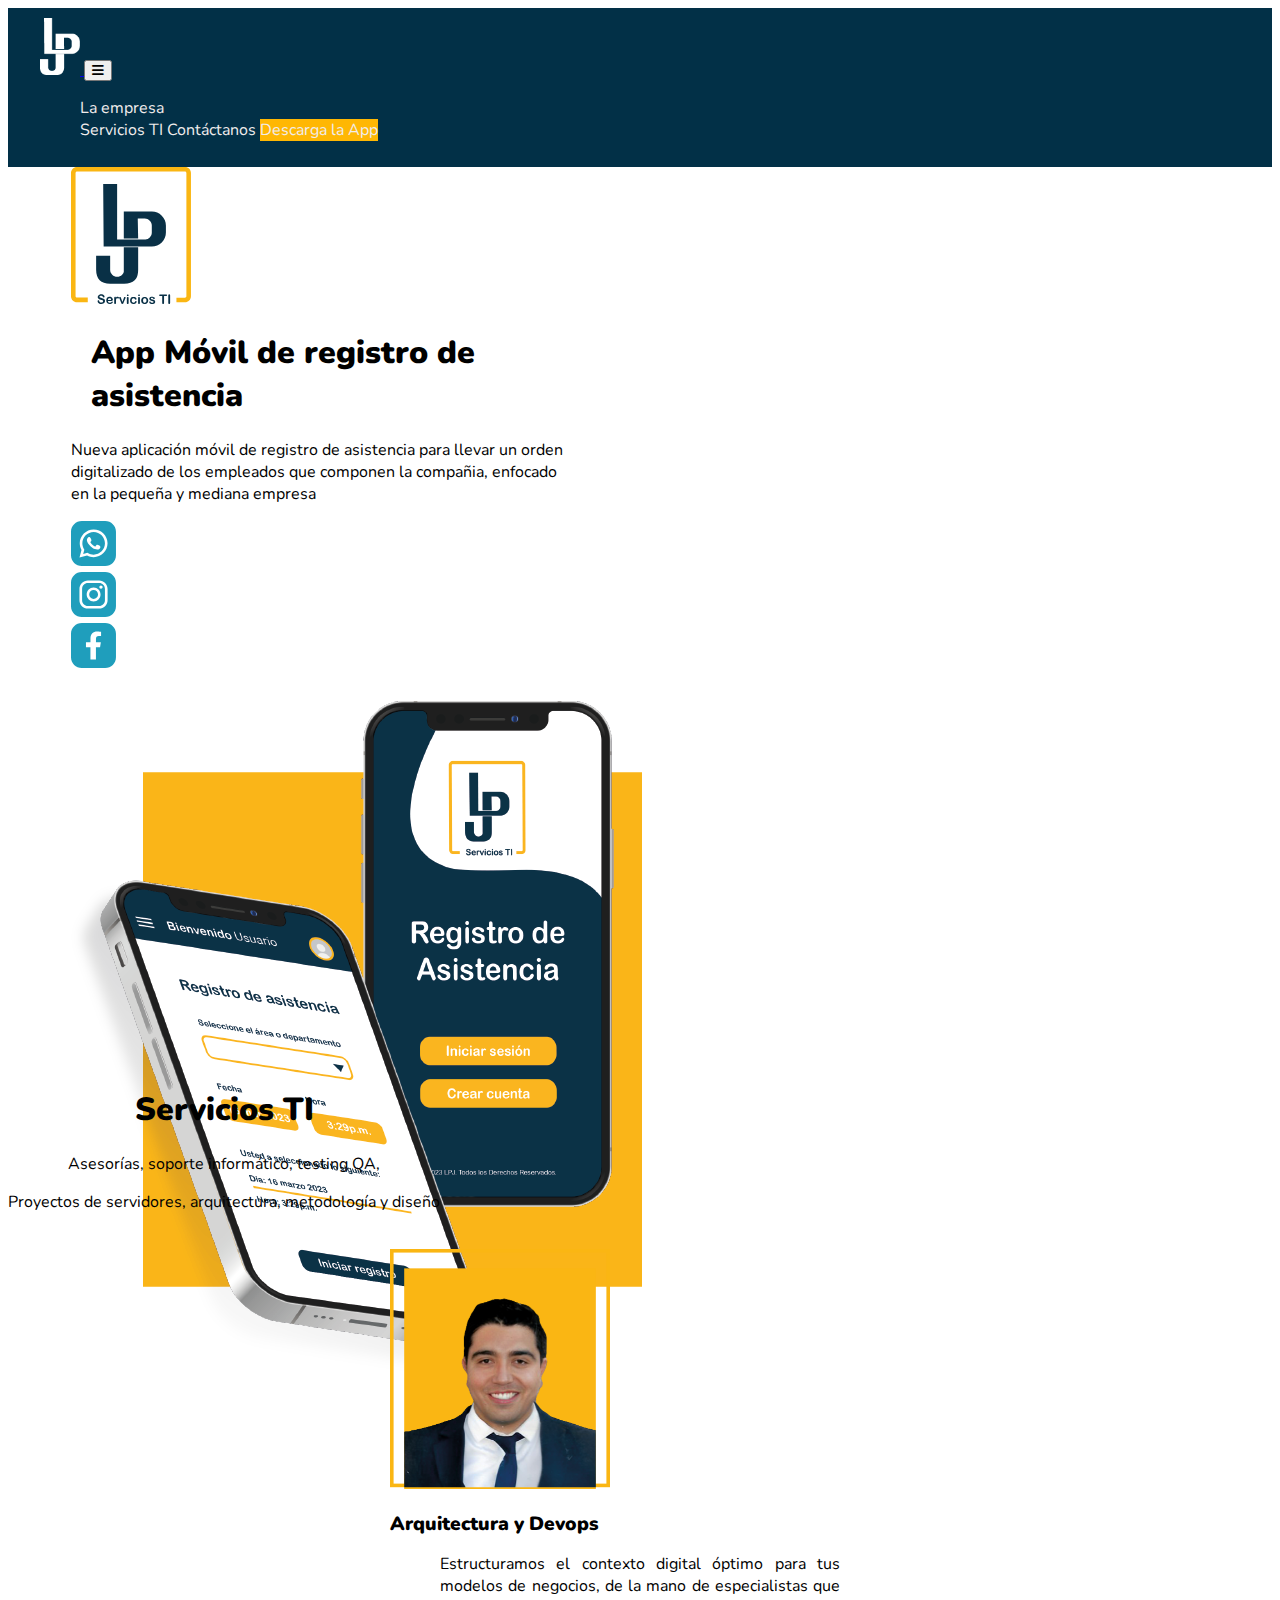
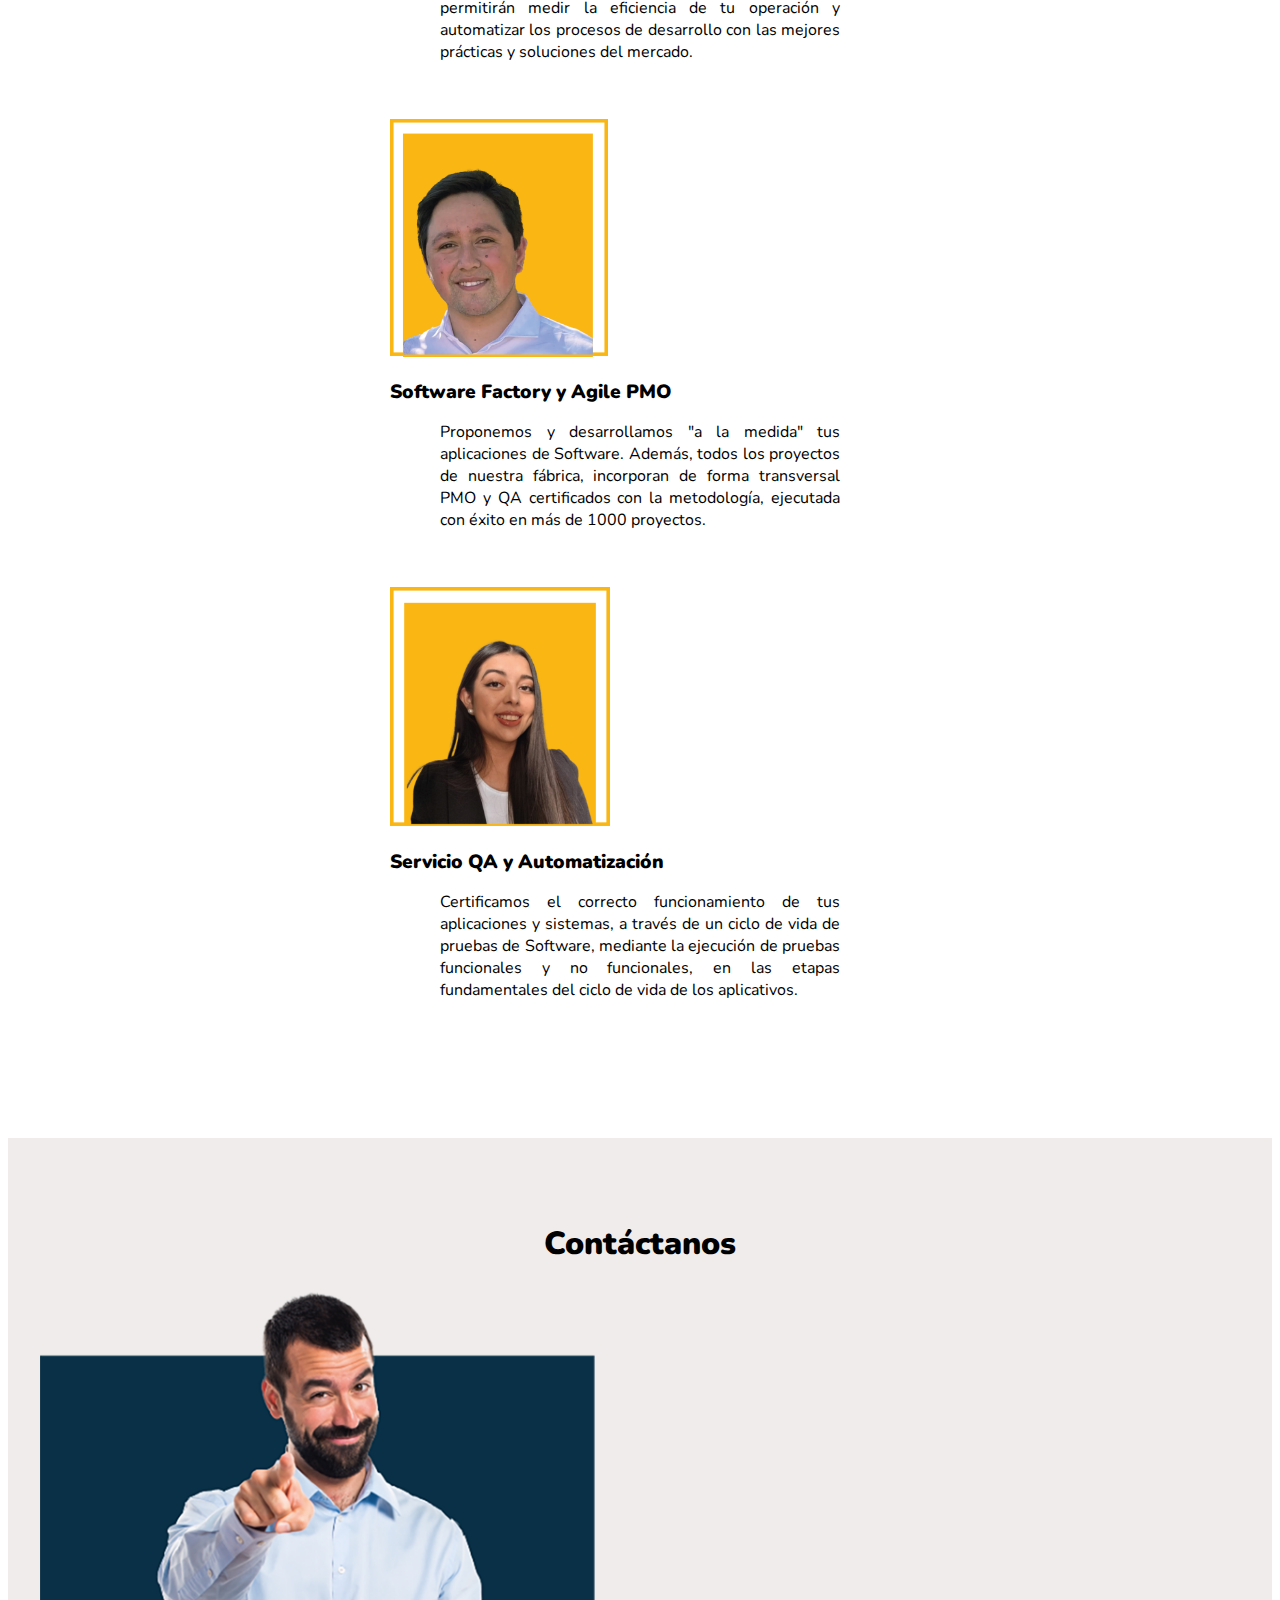
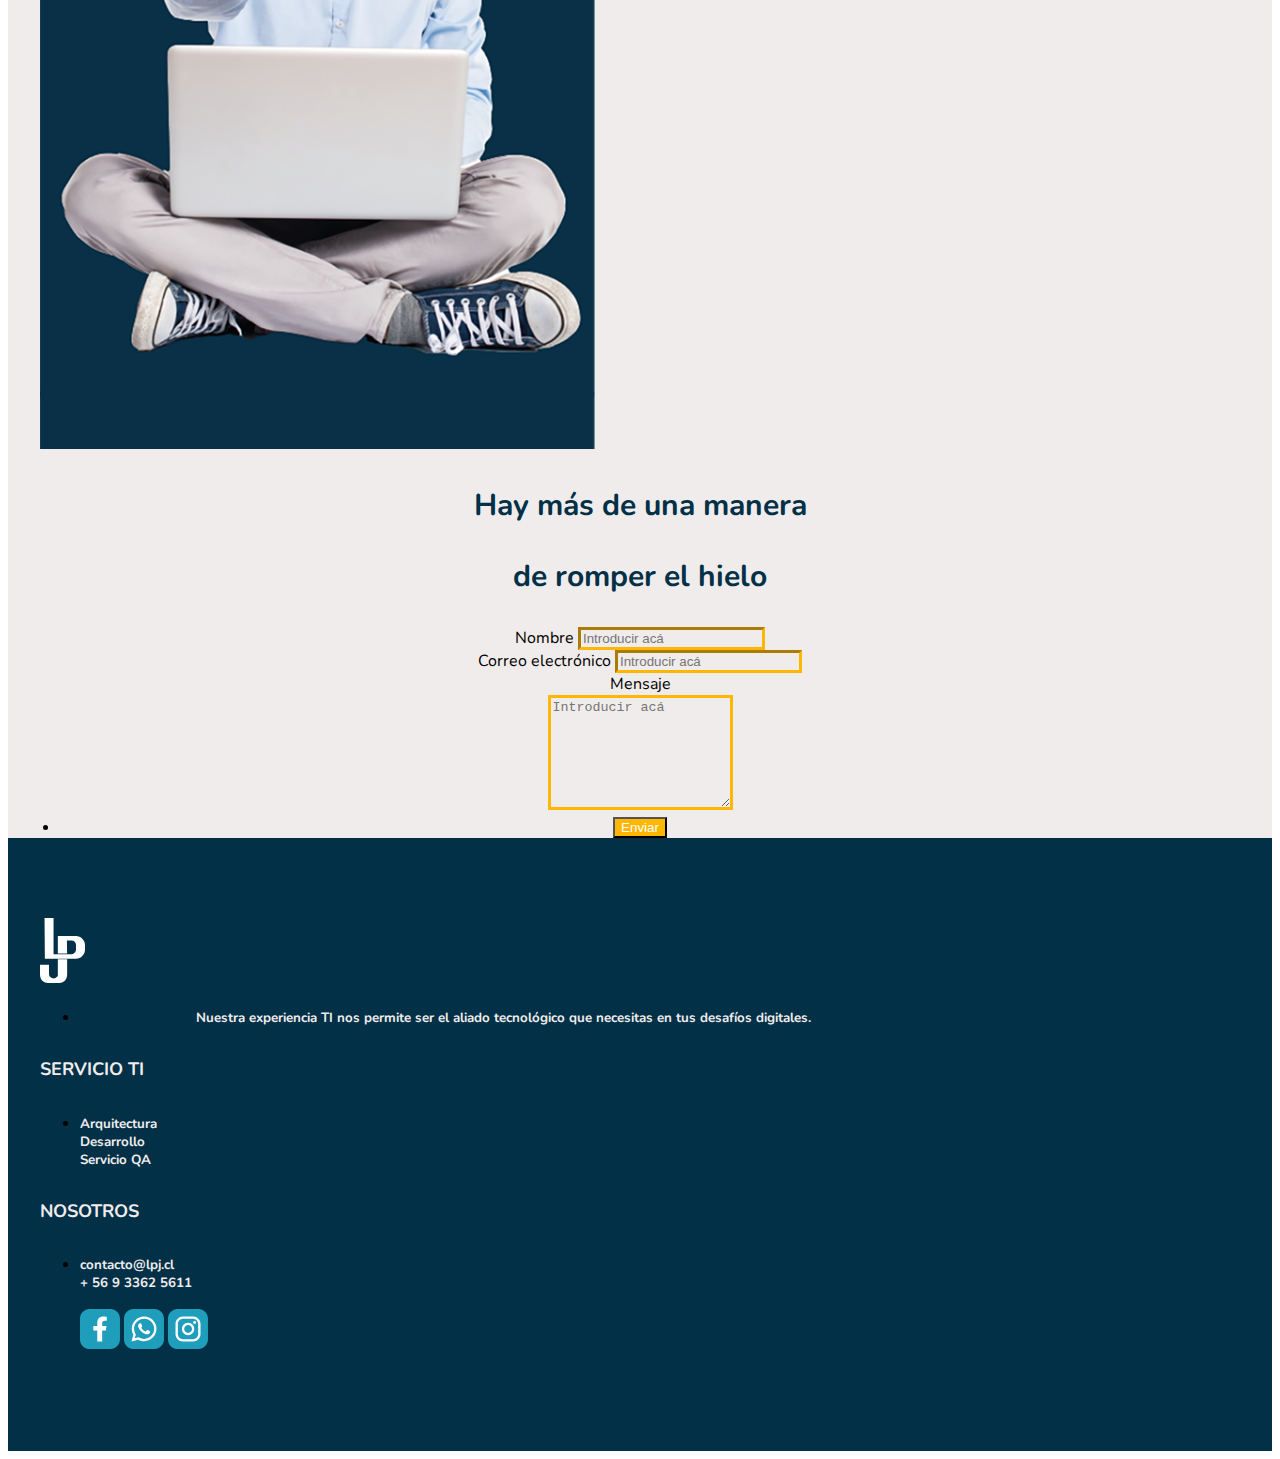
<file: lpj/index.html>
<!doctype html>
<html lang="en">

<head>
    <!-- Required meta tags -->
    <meta charset="utf-8">
    <meta name="viewport" content="width=device-width, initial-scale=1">

    <!-- Bootstrap CSS -->
    <script src="https://ajax.googleapis.com/ajax/libs/jquery/3.5.1/jquery.min.js"></script>

    <script>
        function mostrarConfirmacion() {
            document.getElementById("mensajeConfirmacion").style.display = "block";
        }
    </script>

    <link href="https://cdn.jsdelivr.net/npm/bootstrap@5.0.2/dist/css/bootstrap.min.css" rel="stylesheet"
        integrity="sha384-EVSTQN3/azprG1Anm3QDgpJLIm9Nao0Yz1ztcQTwFspd3yD65VohhpuuCOmLASjC" crossorigin="anonymous">
    <link href="estilos.css" rel="stylesheet">
    <link rel="preconnect" href="https://fonts.googleapis.com">
    <link rel="preconnect" href="https://fonts.gstatic.com" crossorigin>
    <link href="https://fonts.googleapis.com/css2?family=Nunito&display=swap" rel="stylesheet">
    <link href="https://cdnjs.cloudflare.com/ajax/libs/font-awesome/6.2.1/css/all.min.css" rel="stylesheet">

    <link rel="icon" href="icono e imagenes/logos-01-01.png">
    <title>LPJ</title>
</head>

<body>

    <!-- Inicio Nav -->
    <nav class="navbar navbar-expand-lg position-absolute w-100">
        <div class="container">
            <a href="#"><img src="icono e imagenes/logos-01-01.png" alt="" width="40"> </a>
            <button class="navbar-toggler" type="button" data-bs-toggle="collapse"
                data-bs-target="#navbarSupportedContent" aria-controls="navbarSupportedContent" aria-expanded="false"
                aria-label="Toggle navigation">
                <i class="fas fa-bars lead text-light"></i>
            </button>
            <div class="collapse navbar-collapse" id="navbarSupportedContent">
                <ul class="navbar-nav ms-auto mb-2 mb-lg-0">
                    <div class=".nav-container ">
                        <li class="nav-item d-flex">
                            <a class="nav-link align-self-center fw-bold" aria-current="page" href="#Appmovil"">La empresa</a>
              </li>
            </div>
              <li class=" nav-item ">
                <a class=" nav-link align-self-center fw-bold" href="#SeviciosTI">Servicios TI</a>
                        </li>
                        <li class="nav-item">
                            <a class="nav-link align-self-center fw-bold" href="#Contactanos">Contáctanos</a>
                        </li>
                        <li class="nav-item">
                           <a class="btn btn-secundary text-light fw-bold" href="https://drive.google.com/file/d/19Aogw-Cropiysx2w3s2Hjj6cMevZFYK3/view?usp=share_link">Descarga la App</a>
              </li>
              </ul>
          </div>
        </div>
  </nav>
<!-- Termino Nav -->

<!-- Parte principal -->
<section>
    <div class=" row g-0 h-100">
                                <div class="col-lg-6 d-flex">
                                    <div class="content mx-auto align-self-center px-4.5 my-5">
                                        <div class="my-5">
                                            <img src="icono e imagenes/logos-03.svg " alt=" " width="120">
                                        </div>
                                        <h1 id="Appmovil" class="display-5 fw-bold mb-4">App Móvil de registro de
                                            asistencia</h1>
                                        <p class="lead mb-4">Nueva aplicación móvil de registro de asistencia para
                                            llevar un orden digitalizado de los empleados que componen la compañia,
                                            enfocado en la pequeña y mediana empresa </p>
                                        <div class="col-lg-12">
                                            <div class="bloque d-flex ">
                                                <div class="d-flex me-3">
                                                    <div class="icono-container">
                                                        <a href="#">
                                                            <img src="icono e imagenes/whatsapp.svg" width="45px"
                                                                alt="instagram">
                                                        </a>
                                                    </div>
                                                </div>
                                                <div class="d-flex me-3">
                                                    <div class="icono-container">
                                                        <a href="#">
                                                            <img src="icono e imagenes/instagram.svg" width="45px"
                                                                alt="whatsapp">
                                                        </a>
                                                    </div>
                                                </div>
                                                <div class="d-flex">
                                                    <div class="icono-container">
                                                        <a href="#">
                                                            <img src="icono e imagenes/facebook.svg" width="45px"
                                                                alt="tiktok">
                                                        </a>
                                                    </div>
                                                </div>
                                            </div>
                                        </div>
                                    </div>
                                </div>

                                <div class="fotoprincipal col-lg-6 d-flex">
                                    <div class="content mx-auto">
                                        <img src="icono e imagenes/imagenprincipal-01.png" class="img-fluid"
                                            alt="fondo">
                                    </div>
                                </div>
                    </div>
                    </section>
                    <!-- Termino Parte principal -->

                    <!-- Inicio integrantes -->

                    <div class="content mx-auto align-self-center d-flex">
                        <div class="centro my-5">
                            <h1 id="SeviciosTI" class="my-4"> Servicios TI</h1>
                            <p class="lead mb-0">Asesorías, soporte informático, testing QA, </p>
                            <p class="lead">Proyectos de servidores, arquitectura, metodología y diseño</p>
                        </div>
                    </div>

                    <div class="contenedor">
                        <div class="container text-center ">
                            <div class="row align-items align-self-center">
                                <div class="column content mx-auto align-self-center">
                                    <div class="image-container">
                                        <img src="icono e imagenes/Luis.svg" alt="luis" width="220px">
                                        <h2 class="my-2">Arquitectura y Devops</h2>
                                        <p class="texto-justificado">Estructuramos el contexto digital óptimo para tus
                                            modelos de negocios,
                                            de la mano de especialistas que permitirán medir la eficiencia de tu
                                            operación y
                                            automatizar los procesos de desarrollo con las mejores prácticas y
                                            soluciones del mercado.</p>
                                    </div>
                                </div>
                                <div class="column content mx-auto align-self-center">
                                    <div class="image-container ">
                                        <img src="icono e imagenes/integrantes-02.svg" alt="pablo" width="220px">
                                        <h2 class="my-2">Software Factory y Agile PMO</h2>
                                        <p class="texto-justificado">Proponemos y desarrollamos "a la medida" tus
                                            aplicaciones de Software. Además, todos los proyectos de nuestra fábrica,
                                            incorporan de forma transversal PMO y QA certificados con la metodología,
                                            ejecutada con éxito en más de 1000 proyectos.</p>
                                    </div>
                                </div>
                                <div class="column content mx-auto align-self-center">
                                    <div class="image-container">
                                        <img src="icono e imagenes/Jenny.svg" alt="jenny" width="220px">
                                        <h2 class="my-2">Servicio QA y Automatización</h2>
                                        <p class="texto-justificado">Certificamos el correcto funcionamiento de tus
                                            aplicaciones y sistemas, a través de un ciclo de vida de pruebas de
                                            Software, mediante la ejecución de pruebas funcionales y no funcionales, en
                                            las etapas fundamentales del ciclo de vida de los aplicativos.</p>
                                    </div>
                                </div>
                            </div>
                        </div>
                    </div>
                    <!-- Finintegrantes -->

                    <!-- Inicio contáctanos -->
                    <div class="cuadro  mx-auto">
                        <div class=" align-self-center px-4 my-5">
                            <h1 id="Contactanos" class="my-4"> Contáctanos</h1>
                        </div>

                        <div class="container text-center">
                            <div class="row">
                                <div class="col-sm-5 col-md-6">
                                    <div class="fotocontacto col-lg-10 d-flex">
                                        <div class="content mx-auto align-self-center my-0">
                                            <img src="icono e imagenes/imgcontacto.png" class="img-fluid" alt="fondo"
                                                width="120%">
                                        </div>
                                    </div>
                                </div>

                                <!-- Formulario -->
                                <div class="col-sm-5 offset-sm-2 col-md-6 offset-md-0">
                                    <h3 class="row align-items-start mb-0">Hay más de una manera</h3>
                                    <h3 class="row align-items-start mb-5">de romper el hielo</h3>
                                    <form id="miFormulario" action="procesar_formulario.php" method="POST">
    <div class="form-group mb-4">
        <label for="full_name_id" class="row align-items-start mb-2 fw-bold">Nombre</label>
        <input type="text" class="form-control row align-items-start" id="full_name_id" name="full_name" placeholder="Introducir acá">
    </div>

    <div class="form-group mb-4">
        <label for="exampleInputEmail1" class="row align-items-start mb-2 fw-bold">Correo electrónico</label>
        <input type="email" class="form-control row align-items-start" id="exampleInputEmail1" name="exampleInputEmail1" aria-describedby="emailHelp" placeholder="Introducir acá">
    </div>

    <div class="form-group">
        <label for="exampleInputEmail1" class="row align-items-start mb-2 fw-bold">Mensaje</label>
        <div class="col-md-12">
            <textarea class="form-control row align-items-start" id="message" name="message" placeholder="Introducir acá" rows="7"></textarea>
        </div>
        <li class="btn">
            <button type="submit" class="btn btn-secondary fw-bold" onclick="mostrarConfirmacion()" style="background-color: #FFB703; color: #FFF;">Enviar</button>
        </li>
    </div>
</form>


                                    <script>
                                        $(document).ready(function () {
                                            $('#miFormulario').submit(function (e) {
                                                e.preventDefault(); // Evita el envío del formulario por defecto

                                                $.ajax({
                                                    url: $(this).attr('action'),
                                                    type: $(this).attr('method'),
                                                    data: $(this).serialize(),
                                                    success: function (response) {
                                                        // Manejar la respuesta del servidor aquí (opcional)
                                                        console.log(response);
                                                    },
                                                    error: function (xhr, status, error) {
                                                        // Manejar errores aquí (opcional)
                                                        console.error(error);
                                                    }
                                                });
                                            });
                                        });
                                    </script>
                                    <div id="mensajeConfirmacion" style="display: none;">
                                        <p>¡El formulario se ha enviado con éxito!</p>
                                    </div>

                                </div>
                            </div>
                        </div>
                    </div>
                    <!-- Fin contáctanos -->

                    <!-- inicio Footer -->

                    <footer class="footer">
                        <div class="container">
                            <div class="row text-center text-xs-center text-sm-left text-md-left">
                                <div class="col-xs-12  col-md-4">
                                    <div class="my-2">
                                        <img src="icono e imagenes/logos-02.svg" alt="" width="45px">
                                    </div>
                                    <ul class="list-unstyled quick-links">
                                        <li>
                                            <h4 class="texto-justificado">Nuestra experiencia TI nos permite ser el
                                                aliado
                                                tecnológico que necesitas en tus desafíos digitales.
                                            </h4>
                                        </li>
                                    </ul>
                                </div>
                                <div class="col-xs-12 col-sm-4 col-md-4">
                                    <h5>SERVICIO TI</h5>
                                    <ul class="list-unstyled quick-links">
                                        <li>
                                            <h4>Arquitectura
                                                <br>
                                                Desarrollo
                                                <br>
                                                Servicio QA
                                            </h4>
                                </div>
                                <div class="col-xs-4 col-md-4">
                                    <h5>NOSOTROS</h5>
                                    <ul class="list-unstyled quick-links">
                                        <li>
                                            <h4>contacto@lpj.cl
                                                <br>
                                                + 56 9 3362 5611
                                            </h4>
                                            <div class="my-4 mb-4">
                                                <div class="icono-container">
                                                    <a href="https://es-la.facebook.com/" class="href">
                                                        <img src="icono e imagenes/facebook.svg" alt="" width="40px">
                                                    </a>
                                                </div>
                                                <div class="icono-container">
                                                    <a href="https://web.whatsapp.com/" class="href">
                                                        <img src="icono e imagenes/whatsapp.svg" alt="" width="40px">
                                                    </a>
                                                </div>
                                                <div class="icono-container">
                                                    <a href="https://www.instagram.com/" class="href">
                                                        <img src="icono e imagenes/instagram.svg" alt="" width="40px">
                                                    </a>
                                                </div>
                                            </div>
                                        </li>
                                    </ul>
                                </div>
                            </div>
                        </div>
            </div>
            </footer>
            <!-- fin Footer -->





            <!-- Optional JavaScript; choose one of the two! -->

            <!-- Option 1: Bootstrap Bundle with Popper -->
            <script src="https://cdn.jsdelivr.net/npm/bootstrap@5.0.2/dist/js/bootstrap.bundle.min.js"
                integrity="sha384-MrcW6ZMFYlzcLA8Nl+NtUVF0sA7MsXsP1UyJoMp4YLEuNSfAP+JcXn/tWtIaxVXM"
                crossorigin="anonymous"></script>

            <!-- Option 2: Separate Popper and Bootstrap JS -->
            <!--
    <script src="https://cdn.jsdelivr.net/npm/@popperjs/core@2.9.2/dist/umd/popper.min.js" integrity="sha384-IQsoLXl5PILFhosVNubq5LC7Qb9DXgDA9i+tQ8Zj3iwWAwPtgFTxbJ8NT4GN1R8p" crossorigin="anonymous"></script>
    <script src="https://cdn.jsdelivr.net/npm/bootstrap@5.0.2/dist/js/bootstrap.min.js" integrity="sha384-cVKIPhGWiC2Al4u+LWgxfKTRIcfu0JTxR+EQDz/bgldoEyl4H0zUF0QKbrJ0EcQF" crossorigin="anonymous"></script>
    -->
</body>

</html>
</file>
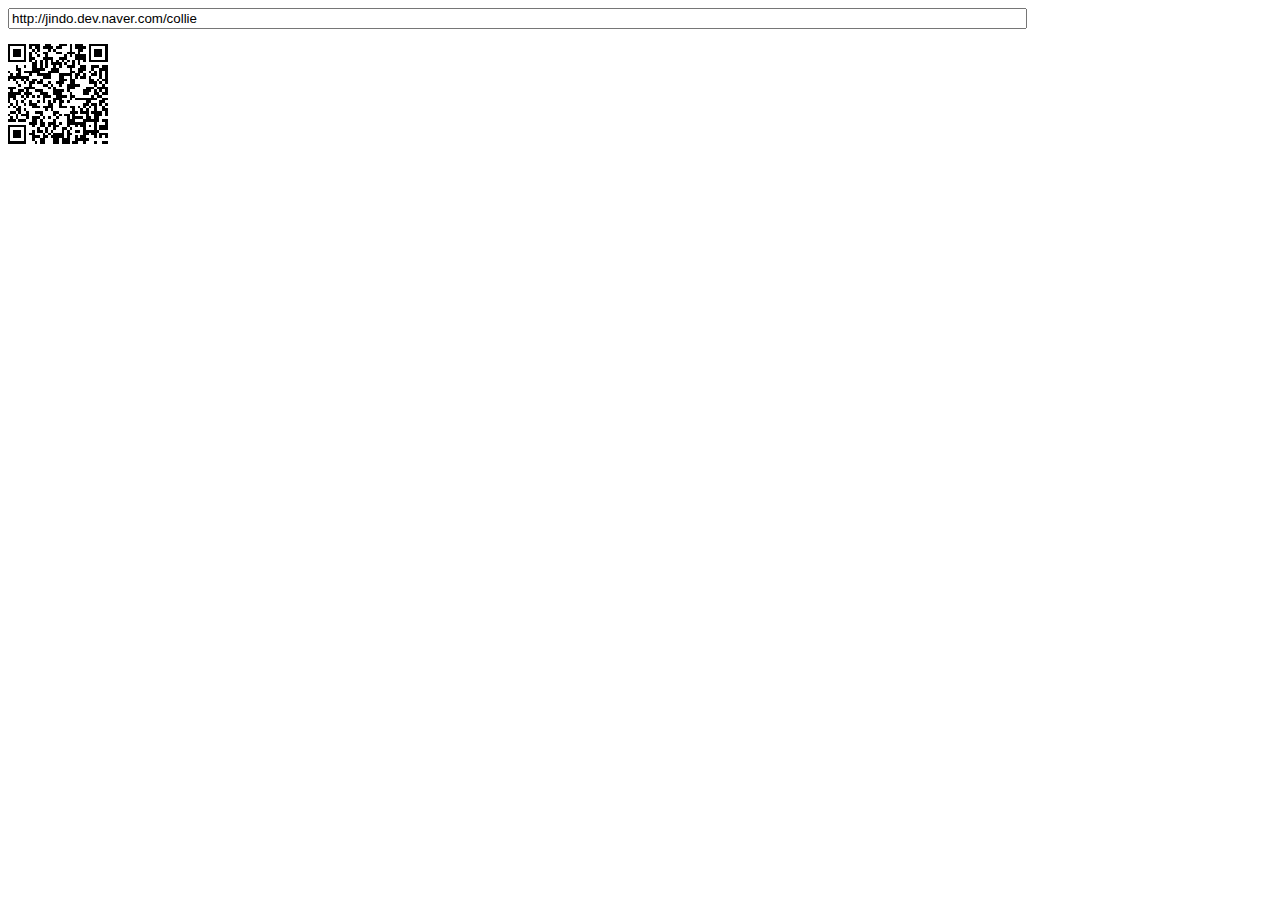
<file: lpj/qrcodejs-master/index.html>
<!DOCTYPE html PUBLIC "-//W3C//DTD XHTML 1.0 Transitional//EN" "http://www.w3.org/TR/xhtml1/DTD/xhtml1-transitional.dtd">
<html xmlns="http://www.w3.org/1999/xhtml" xml:lang="ko" lang="ko">
<head>
<title>Cross-Browser QRCode generator for Javascript</title>
<meta http-equiv="Content-Type" content="text/html; charset=UTF-8" />
<meta name="viewport" content="width=device-width,initial-scale=1,user-scalable=no" />
<script type="text/javascript" src="jquery.min.js"></script>
<script type="text/javascript" src="qrcode.js"></script>
</head>
<body>
<input id="text" type="text" value="http://jindo.dev.naver.com/collie" style="width:80%" /><br />
<div id="qrcode" style="width:100px; height:100px; margin-top:15px;"></div>

<script type="text/javascript">
var qrcode = new QRCode(document.getElementById("qrcode"), {
	width : 100,
	height : 100
});

function makeCode () {		
	var elText = document.getElementById("text");
	
	if (!elText.value) {
		alert("Input a text");
		elText.focus();
		return;
	}
	
	qrcode.makeCode(elText.value);
}

makeCode();

$("#text").
	on("blur", function () {
		makeCode();
	}).
	on("keydown", function (e) {
		if (e.keyCode == 13) {
			makeCode();
		}
	});
</script>
</body>
</file>
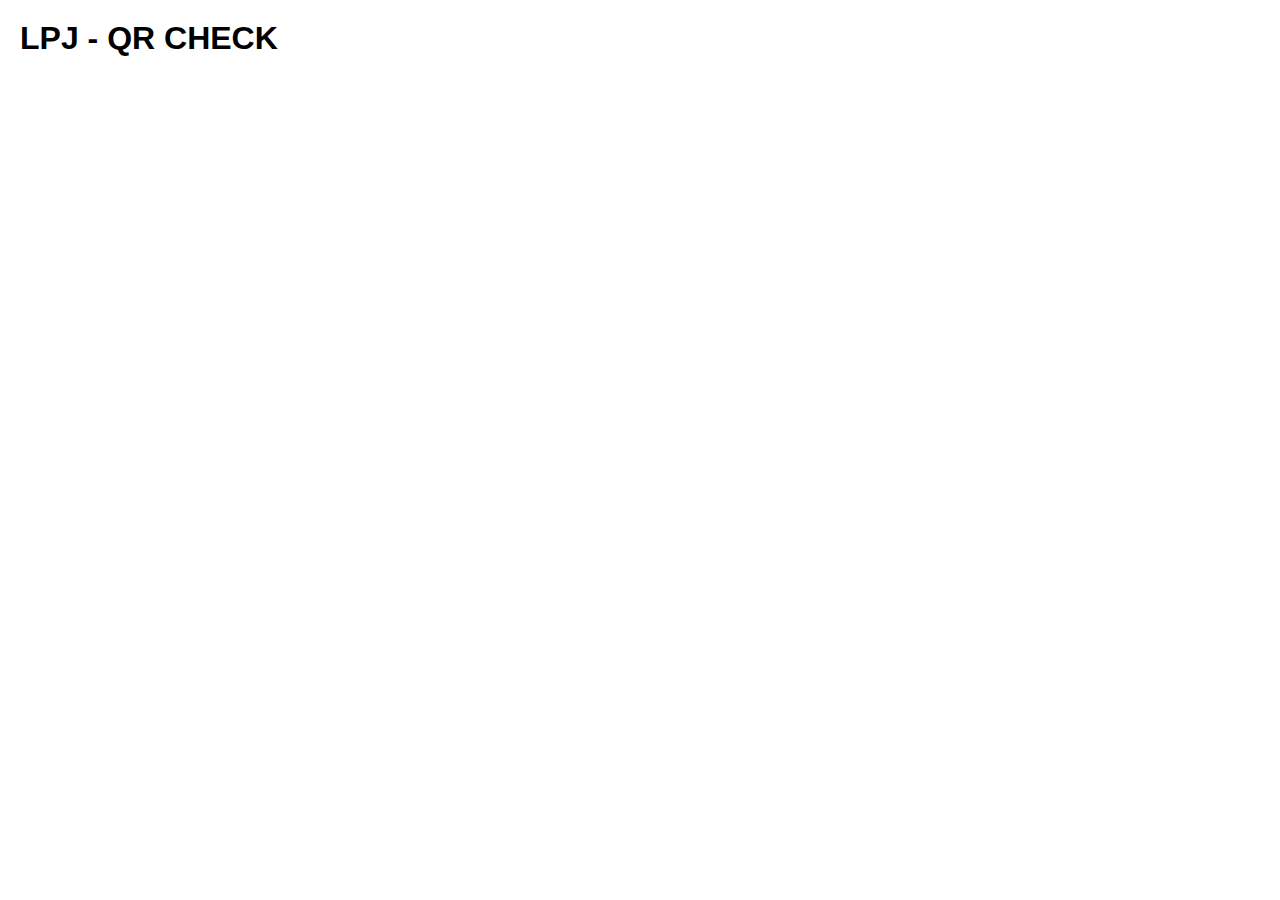
<file: lpj/qr.html>
<!DOCTYPE html>
<html>

<head>
    <title>LPJ - QR CHECK</title>
    <style>
        body {
            font-family: Arial, sans-serif;
            margin: 0;
            padding: 20px;
        }

        h1 {
            margin-top: 0;
        }

        #qr-container {
            margin-bottom: 20px;
        }

        .label {
            display: block;
            margin-bottom: 10px;
        }
    </style>
</head>

<body>
    <h1>LPJ - QR CHECK</h1>
    <div id="qr-container"></div>
    <label class="label" id="server-time-label"></label>
    <label class="label" id="fecha-label"></label>
    <label class="label" id="hora-label"></label>

    <script src="https://cdnjs.cloudflare.com/ajax/libs/jquery/3.3.1/jquery.min.js"></script>
    <script src="qrcodejs-master/qrcode.min.js"></script>

    <script>
        function obtenerFechaHoraServidor() {
            $.ajax({
                url: 'obtener_fecha_hora_servidor.php',
                type: 'GET',
                success: function (response) {
                    mostrarCodigoQR(response);
                    mostrarHoraServidor(response);
                }
            });
        }

        function mostrarCodigoQR(texto) {
            var qrContainer = document.getElementById('qr-container');
            qrContainer.innerHTML = ''; // Eliminar el contenido anterior
            var qrcode = new QRCode(qrContainer, {
                text: texto,
                width: 300,
                height: 300
            });
        }

        function mostrarHoraServidor(fechaHora) {
            var fechaLabel = document.getElementById('fecha-label');
            var horaLabel = document.getElementById('hora-label');
        
            // Separar la fecha y la hora
            var fecha = fechaHora.split(' ')[0];
            var hora = fechaHora.split(' ')[1];
        
            // Obtener los componentes de la fecha
            var year = fecha.split('-')[0];
            var month = fecha.split('-')[1];
            var day = fecha.split('-')[2];
        
            // Formatear la fecha en formato DD/MM/AAAA
            var fechaFormateada = day + '-' + month + '-' + year;
        
            // Actualizar el contenido de las etiquetas
            fechaLabel.innerHTML = 'Fecha: ' + fechaFormateada;
            horaLabel.innerHTML = 'Hora: ' + hora;
        }

        setInterval(obtenerFechaHoraServidor, 15000);
        obtenerFechaHoraServidor();
    </script>
</body>

</html>
</file>
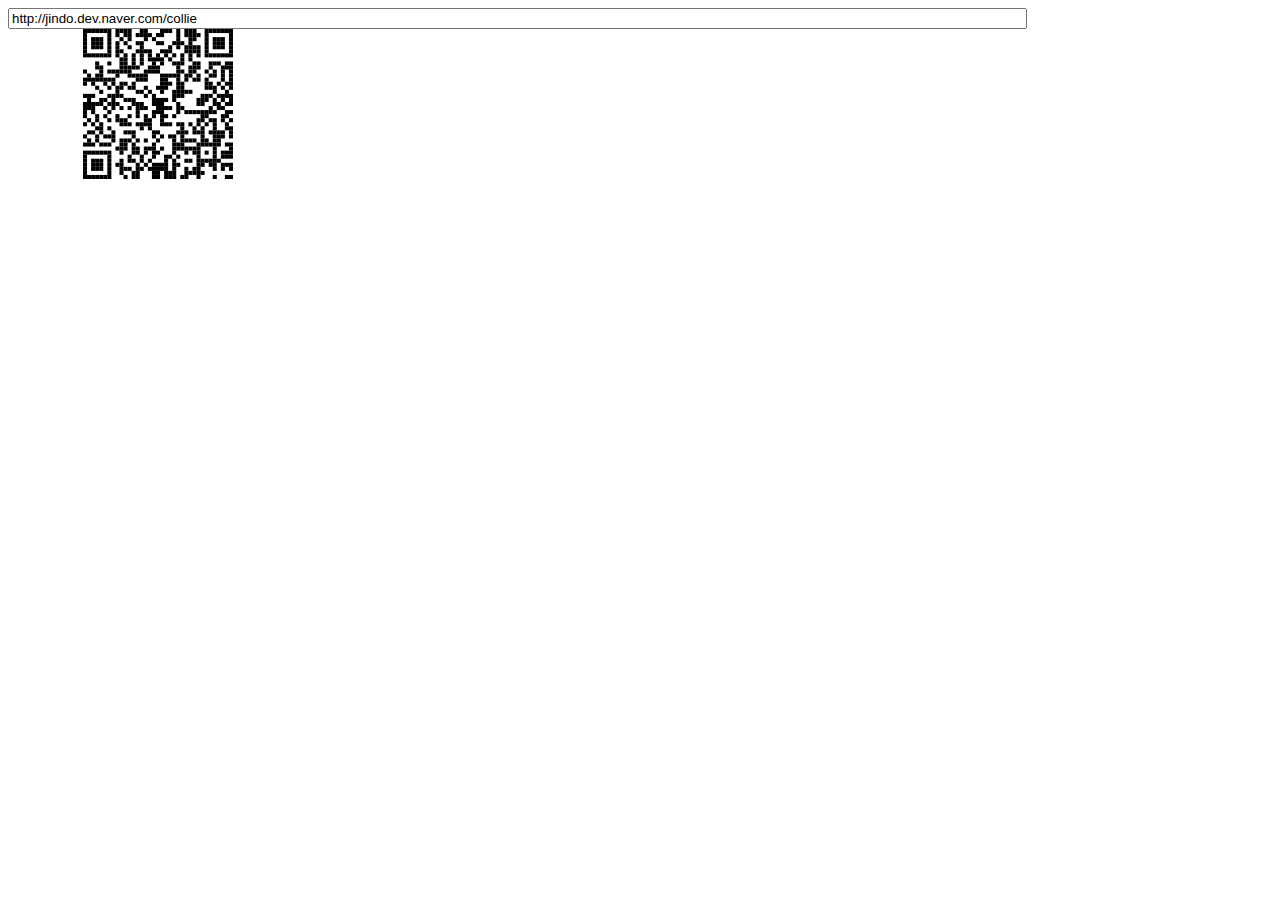
<file: lpj/qrcodejs-master/index-svg.html>
<!DOCTYPE html PUBLIC "-//W3C//DTD XHTML 1.0 Transitional//EN" "http://www.w3.org/TR/xhtml1/DTD/xhtml1-transitional.dtd">
<html xmlns="http://www.w3.org/1999/xhtml" xml:lang="ko" lang="ko">
  <head>
    <title>Cross-Browser QRCode generator for Javascript</title>
    <meta http-equiv="Content-Type" content="text/html; charset=UTF-8" />
    <meta name="viewport" content="width=device-width,initial-scale=1,user-scalable=no" />
    <script type="text/javascript" src="jquery.min.js"></script>
    <script type="text/javascript" src="qrcode.js"></script>
  </head>
  <body>
  <input id="text" type="text" value="http://jindo.dev.naver.com/collie" style="width:80%" />
  <svg xmlns="http://www.w3.org/2000/svg" xmlns:xlink="http://www.w3.org/1999/xlink">
    <g id="qrcode"/>
  </svg>
  <script type="text/javascript">
  var qrcode = new QRCode(document.getElementById("qrcode"), {
      width : 100,
      height : 100,
      useSVG: true
  });

  function makeCode () {		
      var elText = document.getElementById("text");

      if (!elText.value) {
          alert("Input a text");
          elText.focus();
          return;
      }

      qrcode.makeCode(elText.value);
  }

  makeCode();

  $("#text").
      on("blur", function () {
          makeCode();
      }).
      on("keydown", function (e) {
          if (e.keyCode == 13) {
              makeCode();
          }
      });
    </script>
  </body>
</html>
</file>
<file: lpj/estilos.css>
:root{
    --primary: #023047 !important;
    --secundary: #ffb703;
    --terciary: #f0ecec;
}

body {
    font-family: 'Nunito', sans-serif;
}

section{
    height: 900px;
}

h1{
    font-weight: 900;
    padding-left: 20px;
    padding-right: 20px;
}

h2{
    font-weight: 900;
    font-size:larger;
}

h3{
    font-weight: 0;
    font-size: 30px;
    color: #023047;
    padding-left: 20px;
    padding-right: 20px;
}


.navbar{
    min-height: 90px;
    background: #023047;
    list-style: none;
    padding: 10px;
    margin: 0;
}

.navbar ul li {
    display: inline-block;
}

.navbar  ul li a {
    color: #f0ecec;
    text-decoration: none;
    transition: color 0.3s ease;

}

.navbar ul li a:hover {
    color: #ffb703;
}

.btn-secundary{
    background-color: var(--secundary);
    border-color: var(--secundary);
    color: aliceblue;
}

.content {
    max-width: 500px;
}


.texto-justificado{
    text-align: justify;
    margin-left: 10%;
    margin-right: 10%;
}

.contenedor{

    display: flex;
    flex-wrap: wrap;
    justify-content: center;
    align-items: center;
   
}


.column{
    flex-basis: 33.33%;
    padding: 20px;
    justify-content: center;
    align-items: center;
    padding-left: 20px;
    padding-right: 20px;

}
form{
    padding-left: 20px;
    padding-right: 20px;
}

.centro {
    max-width: max-content;
    text-align: center;
}

.cuadro {
    
    text-align: center;
    background: var(--terciary);
    padding-top: 5%;
    margin-top: 8%;
}

section{
    height: 900px;
    padding-left: 5%;
    padding-right: 5%;
}

.step{
    position: relative;
    display: flex;
    justify-content: center;
}

.fotoprincipal{
    padding-top: 180px;


}

.form-control{

    background: var(--terciary);
    border-color: var(--secundary);
    border-width:0.1cm

}

.bloque{

    width: max-content;
    position: absolute;
    
}


@media (max-width: 992px){

    .navbar{
        position: relative !important;
    }
    section {
        height: unset;
    }
}

/* Footer */

#footer {
    background-color: var(--primary) !important;
    padding: 10%;
    display: flex;
    flex-wrap: wrap;

}
#footer h5{
	padding-left: 10px;
    padding-bottom: 6px;
    margin-bottom: 20px;
    color:var(--terciary);
    font-style: bold;
}
h4{
    font-size: smaller;
    color: #f0ecec;
    font-family: 'Nunito', sans-serif;
}
h5{
    font-size: large;
    font-weight: bold;
    font-family: 'Nunito', sans-serif;
    color: #f0ecec;
}

h6{
    font-size:x-small;
}

.container{
    max-width: 1200px;
    margin: 0 auto;
}

.footer{
    background-color: var(--primary) !important;
    padding: 80px 0;
}

.image-container{
    position: relative;
    display: inline-block;
    justify-content: center;
    align-items: center;
    
}

.image-container img {
    transition: opacity 0.3s ease;
}

.image-container:hover img {
    opacity: 0.7;
}

.icono-container{
    position: relative;
    display: inline-block;

}

.icono-container img{
    transition: transform 0.3s ease;
}

.icono-container:hover img {
    transform: translateX(5px) translateY(-5px);
}


.container1{
    margin-left: 8%;
}

.textos{

    column-count:2;
    column-gap:40px;
    font-family: 'Nunito', sans-serif;
    color: rgb(0, 0, 0);
    text-align: center;
    margin-left: 8%;
    margin-right: 8%;


}


.wrap{
    width: 100vw;
    height: 120vh;
    display: flex;
    align-items: end;
    justify-content: center;
    background: url(icono\ e\ imagenes/principalqr.png);
    background-size:cover;
    background-position: center;
}


.wrap-texto{
    font-family: Arial, Helvetica, sans-serif;
    color: #fff;
    text-align: left;
    position: absolute;
    top: 35%;
    margin-left: 8%;
    padding-left:10%;
    right: 60%;
    background-size:cover;
}
</file>
